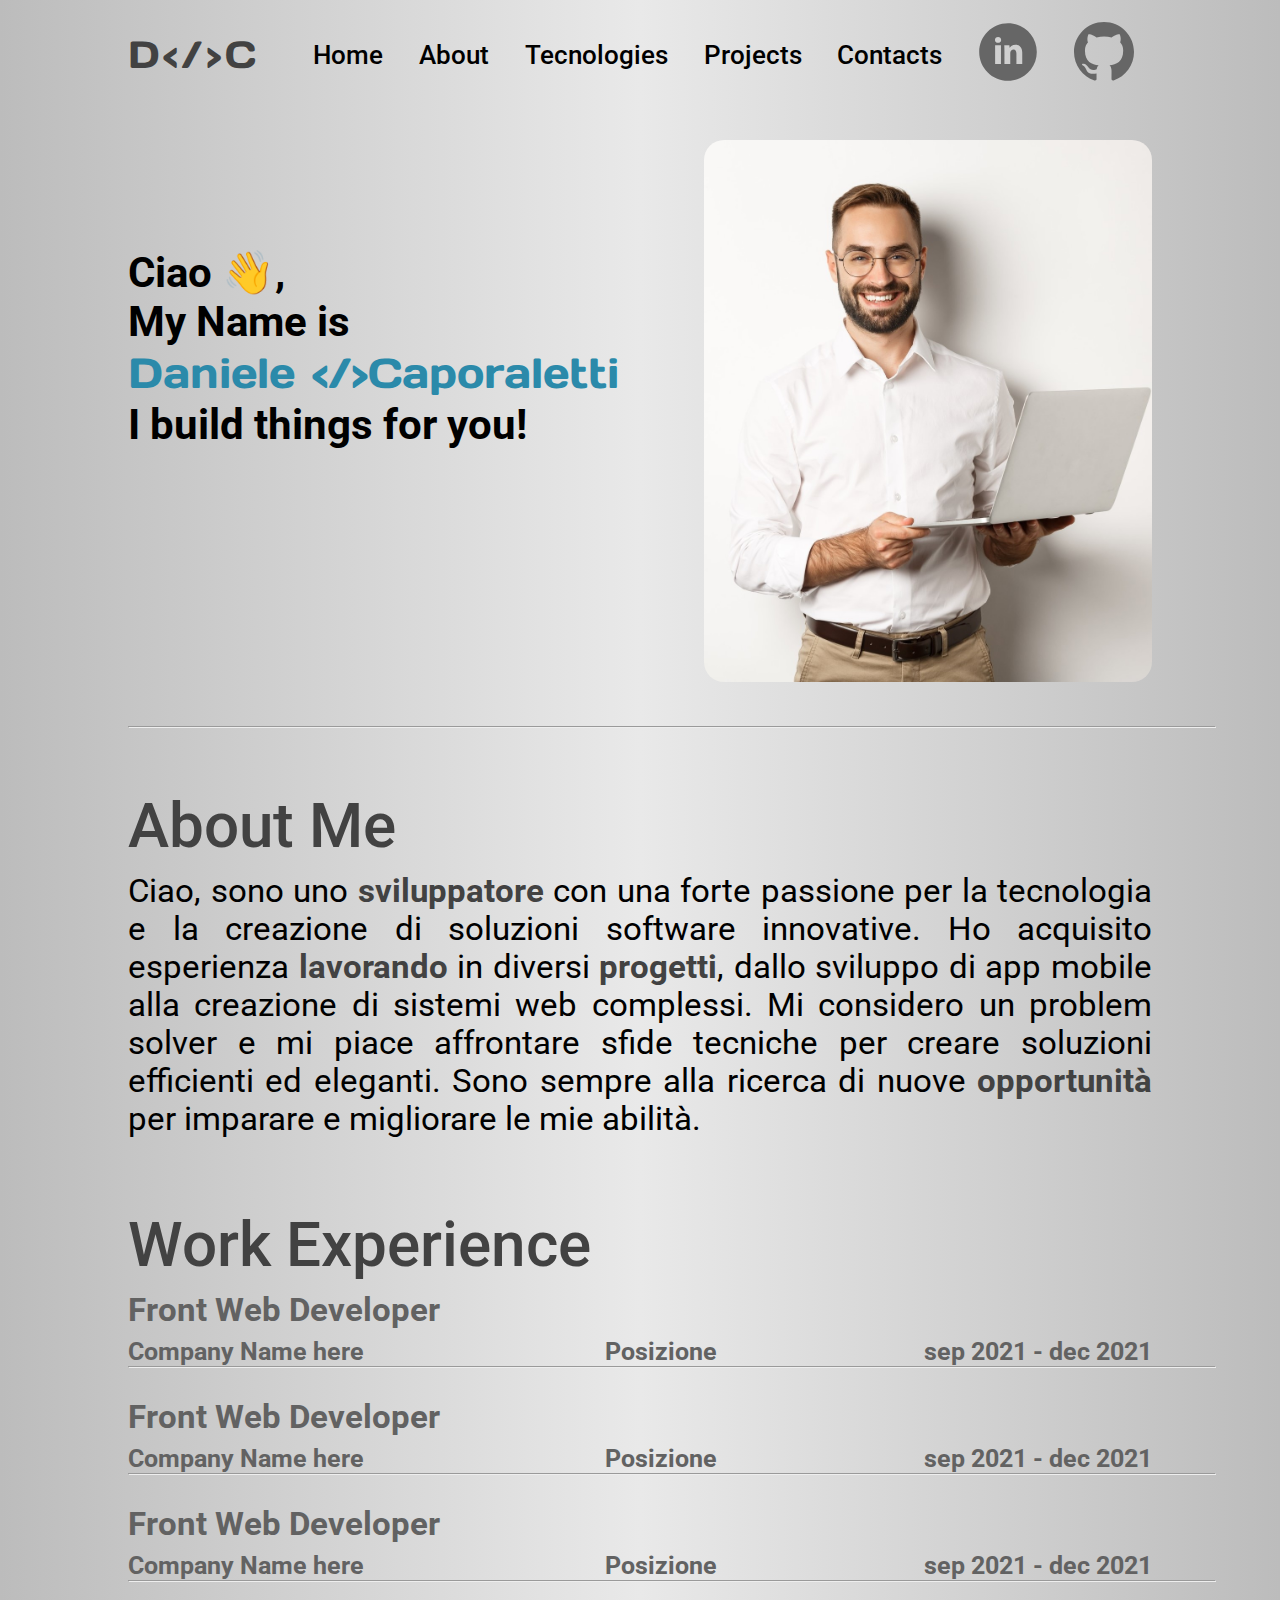
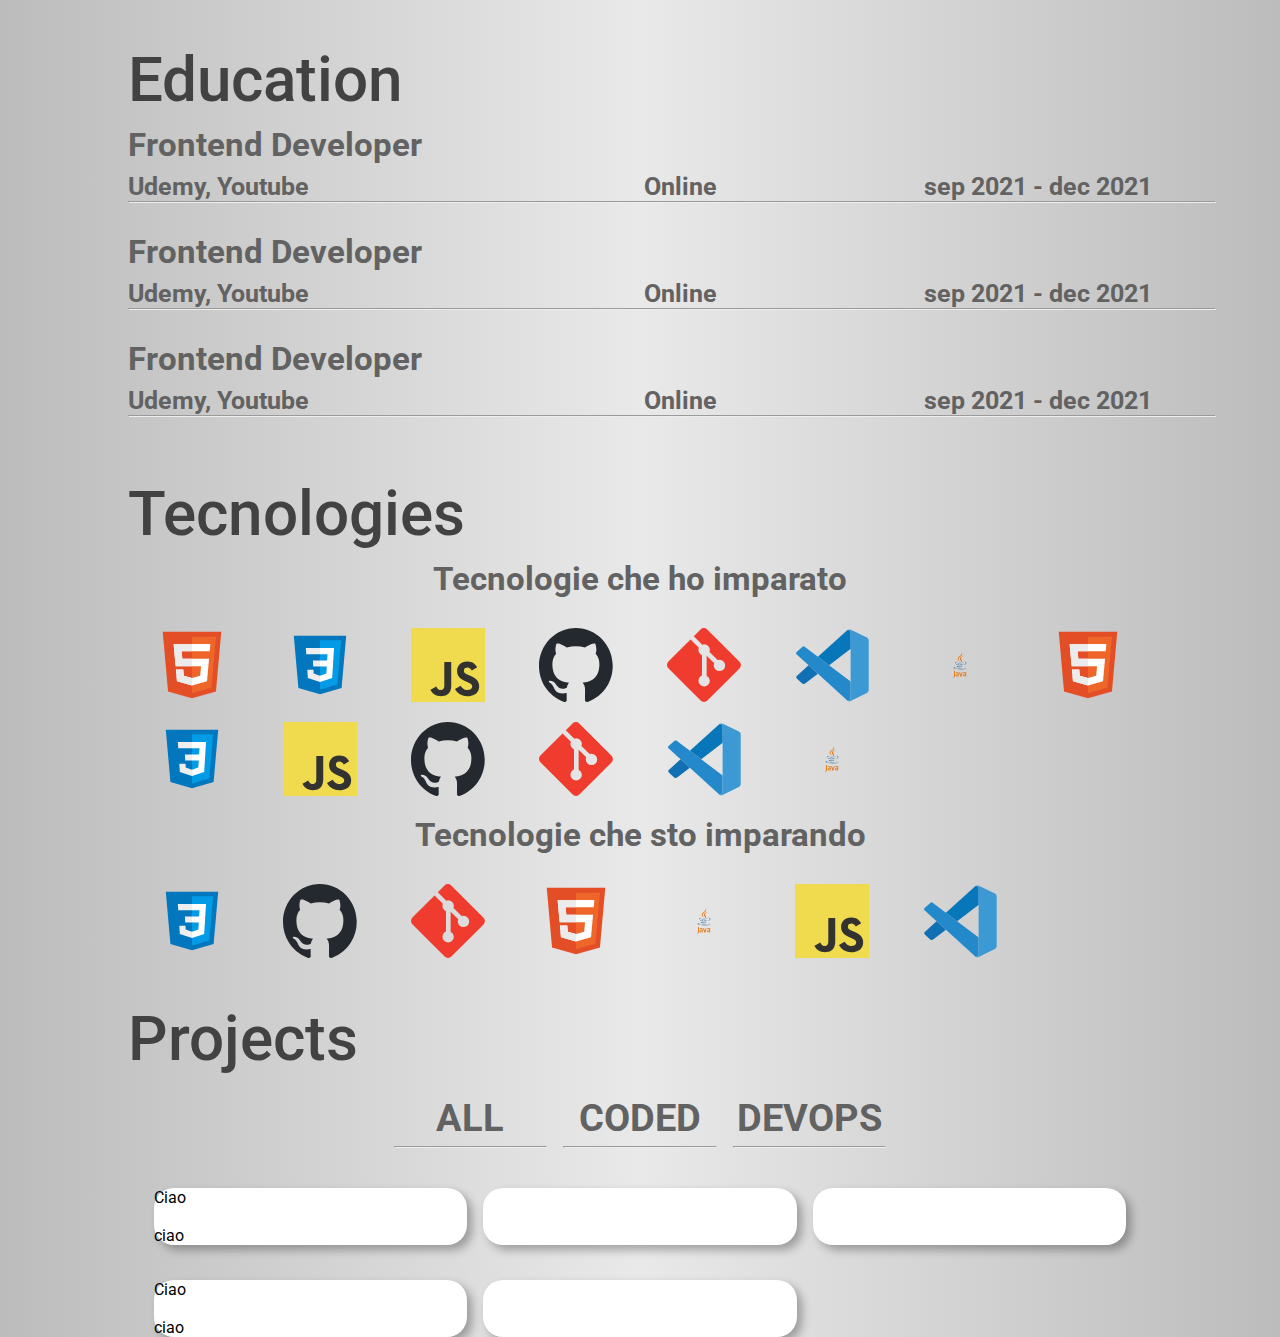
<file: .old/index.html>
<!DOCTYPE html>
<html lang="en">
<head>
    <meta charset="UTF-8">
    <meta http-equiv="X-UA-Compatible" content="IE=edge">
    <meta name="viewport" content="width=device-width, initial-scale=1.0">
    <link rel="icon" type="image/x-icon" href="./images/icona.ico">
    <link rel="stylesheet" href="./styles/general.css">
    <link rel="stylesheet" href="./styles/header.css">
    <link rel="stylesheet" href="./styles/page.css">
    <!--DOWNLOAD GOOGLE FONT ROBOTO & DAYS ONE-->
        <link rel="preconnect" href="https://fonts.googleapis.com">
        <link rel="preconnect" href="https://fonts.gstatic.com" crossorigin>
        <link href="https://fonts.googleapis.com/css2?family=Days+One&family=Roboto:wght@400;500;700&display=swap" rel="stylesheet">
    <title>Daniele Caporaletti</title>
</head>
<body>

    <header>
        <div>
            <p class="DC">
                D &#60; / &#62; C
            </p>
        </div>
        <div class="menu-box">
            <button class="button-mode"></button>
            <img class="menu" src="./images/hamburgherMenuDark.svg" alt="tasto per aprire menù">
        </div>
        <div class="menu-disteso">
            <ul>
                <li>Home</li>
                <li>About</li>
                <li>Tecnologies</li>
                <li>Projects</li>
                <li>Contacts</li>
                <li><img src="./images/social/linkedin.svg" alt=""></li>
                <li><img src="./images/social/github.svg" alt=""></li>
            </ul>
        </div>
    </header>

    <div class="firstPage">
        <h1>
            Ciao 👋,<br>My Name is<br><strong>Daniele &nbsp &nbsp &#60;/&#62;<h6>&nbsp &nbsp</h6>Caporaletti</strong><br>I build things for you!
        </h1>
        <figure>
            <img class="myPhoto" src="./images/my-photo.jpg" alt="La mia foto di presentazione">
        </figure>
    </div>

    <hr>

    <div class="secondPage">
        <h2>About Me</h2>
        <article>Ciao, sono uno <strong>sviluppatore</strong> con una forte passione per la tecnologia e la creazione di soluzioni software innovative. Ho acquisito esperienza <strong>lavorando</strong> in diversi <strong>progetti</strong>, dallo sviluppo di app mobile alla creazione di sistemi web complessi. Mi considero un problem solver e mi piace affrontare sfide tecniche per creare soluzioni efficienti ed eleganti. Sono sempre alla ricerca di nuove <strong>opportunità</strong> per imparare e migliorare le mie abilità.</article>
        <h2>Work Experience</h2>
        <section>
            <h3>Front Web Developer</h3>
            <div class="grid">
                <div class="work-sx">
                    <h4>Company Name here</h4>
                    <h4>Posizione</h4>
                </div>
                <div class="work-dx">
                    <h4>sep 2021 - dec 2021</h4>
                </div>
            </div>
            <hr>
        </section>

        <section>
            <h3>Front Web Developer</h3>
            <div class="grid">
                <div class="work-sx">
                    <h4>Company Name here</h4>
                    <h4>Posizione</h4>
                </div>
                <div class="work-dx">
                    <h4>sep 2021 - dec 2021</h4>
                </div>
            </div>
            <hr>
        </section>

        <section>
            <h3>Front Web Developer</h3>
            <div class="grid">
                <div class="work-sx">
                    <h4>Company Name here</h4>
                    <h4>Posizione</h4>
                </div>
                <div class="work-dx">
                    <h4>sep 2021 - dec 2021</h4>
                </div>
            </div>
            <hr>
        </section>

        <h2>Education</h2>

        <section>
            <h3>Frontend Developer</h3>
            <div class="grid">
                <div class="work-sx">
                    <h4>Udemy, Youtube</h4>
                    <h4>Online</h4>
                </div>
                <div class="work-dx">
                    <h4>sep 2021 - dec 2021</h4>
                </div>
            </div>
            <hr>
        </section>

        <section>
            <h3>Frontend Developer</h3>
            <div class="grid">
                <div class="work-sx">
                    <h4>Udemy, Youtube</h4>
                    <h4>Online</h4>
                </div>
                <div class="work-dx">
                    <h4>sep 2021 - dec 2021</h4>
                </div>
            </div>
            <hr>
        </section>

        <section>
            <h3>Frontend Developer</h3>
            <div class="grid">
                <div class="work-sx">
                    <h4>Udemy, Youtube</h4>
                    <h4>Online</h4>
                </div>
                <div class="work-dx">
                    <h4>sep 2021 - dec 2021</h4>
                </div>
            </div>
            <hr>
        </section>

    </div>

    <div class="ThirdPage">
        <h2>Tecnologies</h2>
        <h3 class="tec">Tecnologie che ho imparato</h3>
        <div class="logos">
            <img class="logo" src="./images/logos/logo-Html5.svg" alt="">
            <img class="logo" src="./images/logos/logo-Css3.svg" alt="">
            <img class="logo" src="./images/logos/logo-Javascript.svg" alt="">
            <img class="logo" src="./images/logos/logo-GhitHub.svg" alt="">
            <img class="logo" src="./images/logos/logo-Git.svg" alt="">
            <img class="logo" src="./images/logos/logo-VisualStudioCode.svg" alt="">
            <img class="logo" src="./images/logos/logo-Java.svg" alt="">
            <img class="logo" src="./images/logos/logo-Html5.svg" alt="">
            <img class="logo" src="./images/logos/logo-Css3.svg" alt="">
            <img class="logo" src="./images/logos/logo-Javascript.svg" alt="">
            <img class="logo" src="./images/logos/logo-GhitHub.svg" alt="">
            <img class="logo" src="./images/logos/logo-Git.svg" alt="">
            <img class="logo" src="./images/logos/logo-VisualStudioCode.svg" alt="">
            <img class="logo" src="./images/logos/logo-Java.svg" alt="">
        </div>
        <h3 class="tec">Tecnologie che sto imparando</h3>
        <div class="logos">
            <img class="logo" src="./images/logos/logo-Css3.svg" alt="">
            <img class="logo" src="./images/logos/logo-GhitHub.svg" alt="">
            <img class="logo" src="./images/logos/logo-Git.svg" alt="">
            <img class="logo" src="./images/logos/logo-Html5.svg" alt="">
            <img class="logo" src="./images/logos/logo-Java.svg" alt="">
            <img class="logo" src="./images/logos/logo-Javascript.svg" alt="">
            <img class="logo" src="./images/logos/logo-VisualStudioCode.svg" alt="">
        </div>

    </div>

    <div class="FourthPage">
        <h2 class="projects">Projects</h2>
        <nav class="nav">
            <h5>ALL<hr class="sott"></h5>
            <h5>CODED<hr class="sott"></h5>
            <h5>DEVOPS<hr class="sott"></h5>
        </nav>

        <div class="griglia">
            <section class="progetto">Ciao <br><br>ciao</section>
            <section class="progetto"></section>
            <section class="progetto"></section>
            <section class="progetto">Ciao <br><br>ciao</section>
            <section class="progetto"></section>
        </div>
    </div>
    
    <div></div>


    
</body>
</html>
</file>
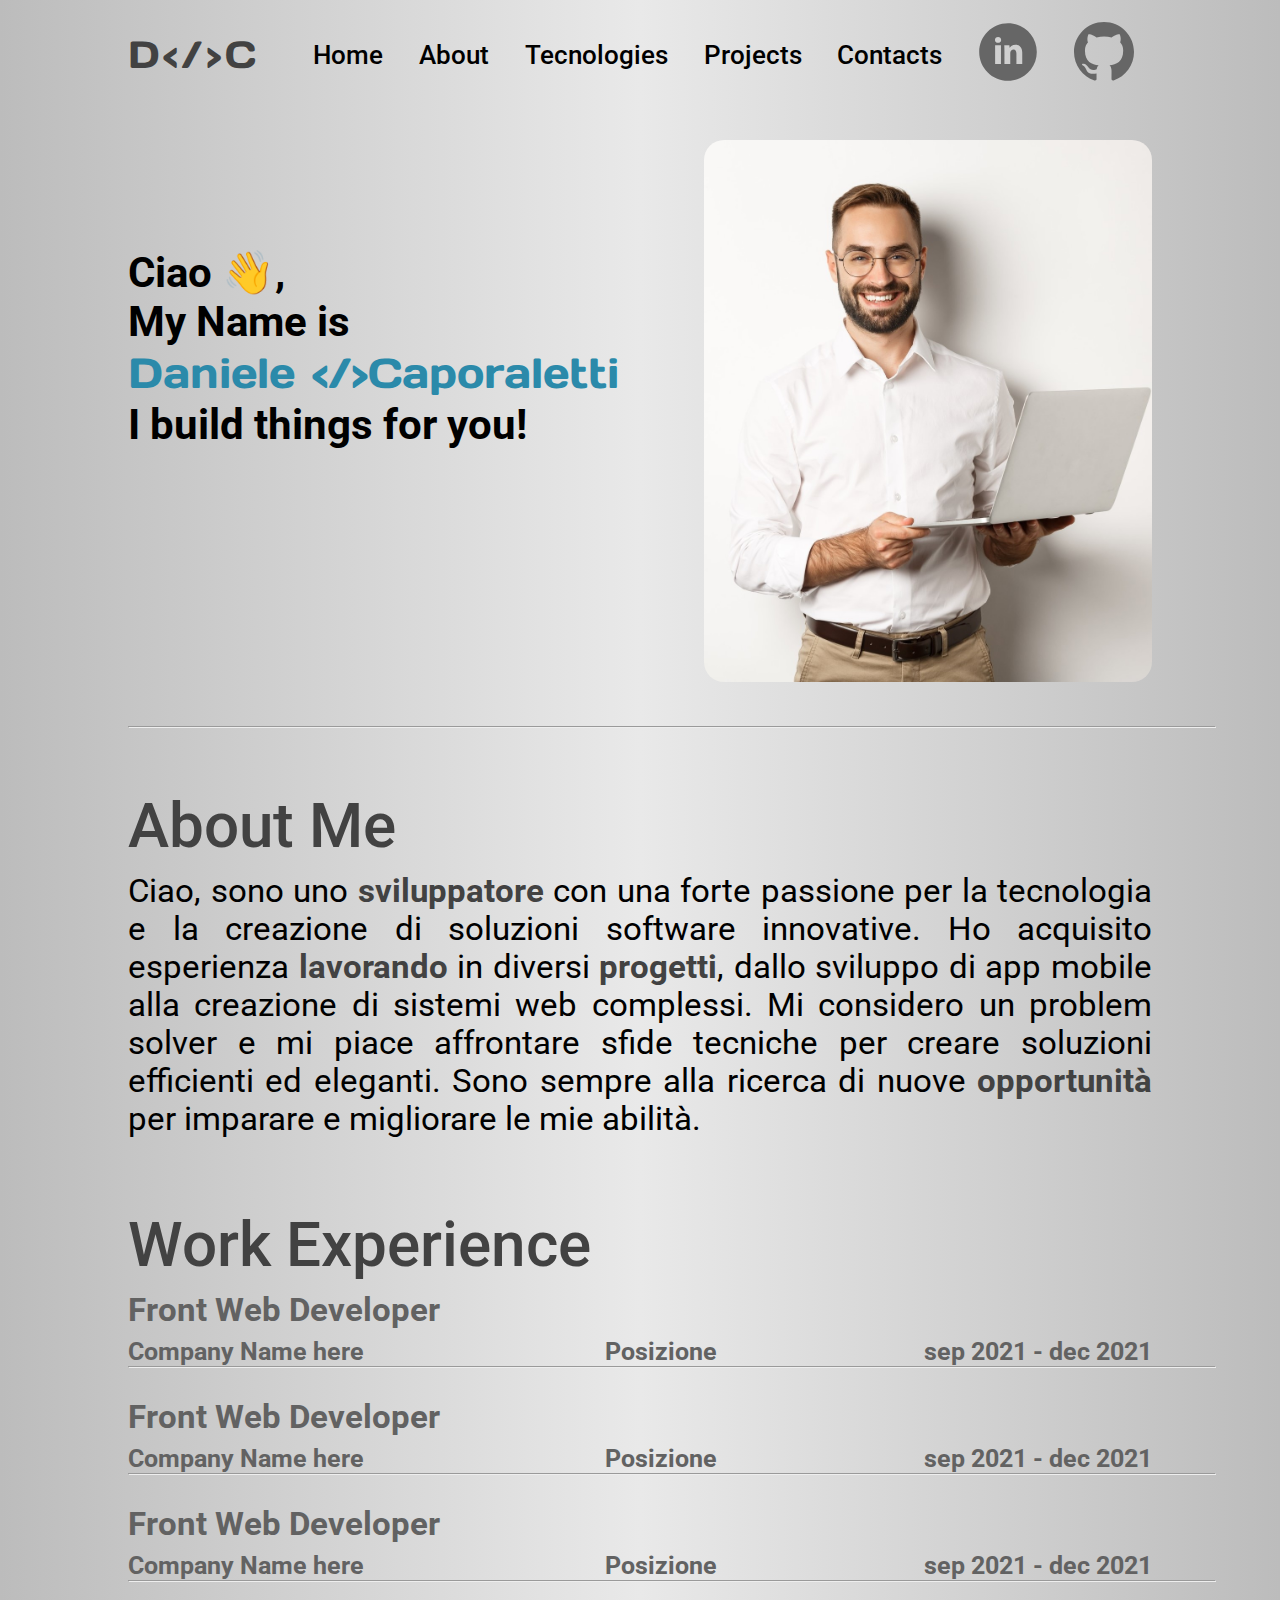
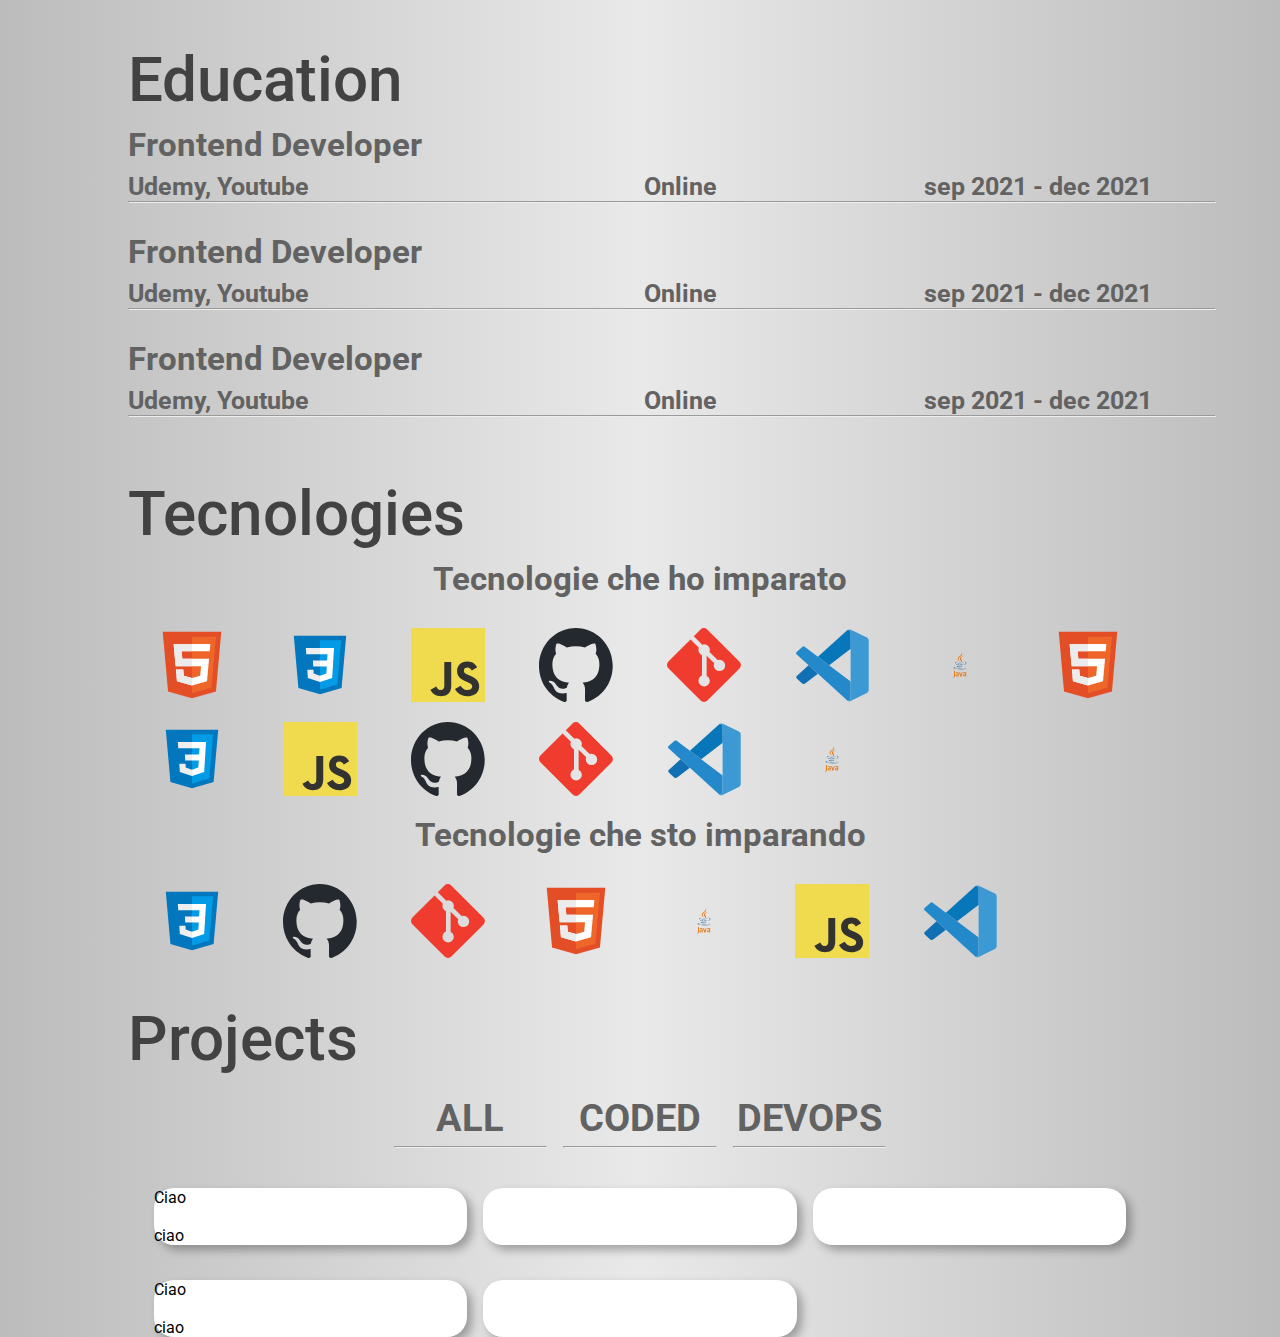
<file: myWebSite.html>
<!DOCTYPE html>
<html lang="en">
<head>
    <meta charset="UTF-8">
    <meta http-equiv="X-UA-Compatible" content="IE=edge">
    <meta name="viewport" content="width=device-width, initial-scale=1.0">
    <link rel="icon" type="image/x-icon" href="./images/icona.ico">
    <link rel="stylesheet" href="./styles/general.css">
    <link rel="stylesheet" href="./styles/header.css">
    <link rel="stylesheet" href="./styles/page.css">
    <!--DOWNLOAD GOOGLE FONT ROBOTO & DAYS ONE-->
        <link rel="preconnect" href="https://fonts.googleapis.com">
        <link rel="preconnect" href="https://fonts.gstatic.com" crossorigin>
        <link href="https://fonts.googleapis.com/css2?family=Days+One&family=Roboto:wght@400;500;700&display=swap" rel="stylesheet">
    <title>Daniele Caporaletti</title>
</head>
<body>

    <header>
        <div>
            <p class="DC">
                D &#60; / &#62; C
            </p>
        </div>
        <div class="menu-box">
            <button class="button-mode"></button>
            <img class="menu" src="./images/hamburgherMenuDark.svg" alt="tasto per aprire menù">
        </div>
        <div class="menu-disteso">
            <ul>
                <li>Home</li>
                <li>About</li>
                <li>Tecnologies</li>
                <li>Projects</li>
                <li>Contacts</li>
                <li><img src="./images/social/linkedin.svg" alt=""></li>
                <li><img src="./images/social/github.svg" alt=""></li>
            </ul>
        </div>
    </header>

    <div class="firstPage">
        <h1>
            Ciao 👋,<br>My Name is<br><strong>Daniele &nbsp &nbsp &#60;/&#62;<h6>&nbsp &nbsp</h6>Caporaletti</strong><br>I build things for you!
        </h1>
        <figure>
            <img class="myPhoto" src="./images/my-photo.jpg" alt="La mia foto di presentazione">
        </figure>
    </div>

    <hr>

    <div class="secondPage">
        <h2>About Me</h2>
        <article>Ciao, sono uno <strong>sviluppatore</strong> con una forte passione per la tecnologia e la creazione di soluzioni software innovative. Ho acquisito esperienza <strong>lavorando</strong> in diversi <strong>progetti</strong>, dallo sviluppo di app mobile alla creazione di sistemi web complessi. Mi considero un problem solver e mi piace affrontare sfide tecniche per creare soluzioni efficienti ed eleganti. Sono sempre alla ricerca di nuove <strong>opportunità</strong> per imparare e migliorare le mie abilità.</article>
        <h2>Work Experience</h2>
        <section>
            <h3>Front Web Developer</h3>
            <div class="grid">
                <div class="work-sx">
                    <h4>Company Name here</h4>
                    <h4>Posizione</h4>
                </div>
                <div class="work-dx">
                    <h4>sep 2021 - dec 2021</h4>
                </div>
            </div>
            <hr>
        </section>

        <section>
            <h3>Front Web Developer</h3>
            <div class="grid">
                <div class="work-sx">
                    <h4>Company Name here</h4>
                    <h4>Posizione</h4>
                </div>
                <div class="work-dx">
                    <h4>sep 2021 - dec 2021</h4>
                </div>
            </div>
            <hr>
        </section>

        <section>
            <h3>Front Web Developer</h3>
            <div class="grid">
                <div class="work-sx">
                    <h4>Company Name here</h4>
                    <h4>Posizione</h4>
                </div>
                <div class="work-dx">
                    <h4>sep 2021 - dec 2021</h4>
                </div>
            </div>
            <hr>
        </section>

        <h2>Education</h2>

        <section>
            <h3>Frontend Developer</h3>
            <div class="grid">
                <div class="work-sx">
                    <h4>Udemy, Youtube</h4>
                    <h4>Online</h4>
                </div>
                <div class="work-dx">
                    <h4>sep 2021 - dec 2021</h4>
                </div>
            </div>
            <hr>
        </section>

        <section>
            <h3>Frontend Developer</h3>
            <div class="grid">
                <div class="work-sx">
                    <h4>Udemy, Youtube</h4>
                    <h4>Online</h4>
                </div>
                <div class="work-dx">
                    <h4>sep 2021 - dec 2021</h4>
                </div>
            </div>
            <hr>
        </section>

        <section>
            <h3>Frontend Developer</h3>
            <div class="grid">
                <div class="work-sx">
                    <h4>Udemy, Youtube</h4>
                    <h4>Online</h4>
                </div>
                <div class="work-dx">
                    <h4>sep 2021 - dec 2021</h4>
                </div>
            </div>
            <hr>
        </section>

    </div>

    <div class="ThirdPage">
        <h2>Tecnologies</h2>
        <h3 class="tec">Tecnologie che ho imparato</h3>
        <div class="logos">
            <img class="logo" src="./images/logos/logo-Html5.svg" alt="">
            <img class="logo" src="./images/logos/logo-Css3.svg" alt="">
            <img class="logo" src="./images/logos/logo-Javascript.svg" alt="">
            <img class="logo" src="./images/logos/logo-GhitHub.svg" alt="">
            <img class="logo" src="./images/logos/logo-Git.svg" alt="">
            <img class="logo" src="./images/logos/logo-VisualStudioCode.svg" alt="">
            <img class="logo" src="./images/logos/logo-Java.svg" alt="">
            <img class="logo" src="./images/logos/logo-Html5.svg" alt="">
            <img class="logo" src="./images/logos/logo-Css3.svg" alt="">
            <img class="logo" src="./images/logos/logo-Javascript.svg" alt="">
            <img class="logo" src="./images/logos/logo-GhitHub.svg" alt="">
            <img class="logo" src="./images/logos/logo-Git.svg" alt="">
            <img class="logo" src="./images/logos/logo-VisualStudioCode.svg" alt="">
            <img class="logo" src="./images/logos/logo-Java.svg" alt="">
        </div>
        <h3 class="tec">Tecnologie che sto imparando</h3>
        <div class="logos">
            <img class="logo" src="./images/logos/logo-Css3.svg" alt="">
            <img class="logo" src="./images/logos/logo-GhitHub.svg" alt="">
            <img class="logo" src="./images/logos/logo-Git.svg" alt="">
            <img class="logo" src="./images/logos/logo-Html5.svg" alt="">
            <img class="logo" src="./images/logos/logo-Java.svg" alt="">
            <img class="logo" src="./images/logos/logo-Javascript.svg" alt="">
            <img class="logo" src="./images/logos/logo-VisualStudioCode.svg" alt="">
        </div>

    </div>

    <div class="FourthPage">
        <h2 class="projects">Projects</h2>
        <nav class="nav">
            <h5>ALL<hr class="sott"></h5>
            <h5>CODED<hr class="sott"></h5>
            <h5>DEVOPS<hr class="sott"></h5>
        </nav>

        <div class="griglia">
            <section class="progetto">Ciao <br><br>ciao</section>
            <section class="progetto"></section>
            <section class="progetto"></section>
            <section class="progetto">Ciao <br><br>ciao</section>
            <section class="progetto"></section>
        </div>
    </div>


    
</body>
</html>
</file>
<file: .old/styles/general.css>
* {
    margin: 0;
    padding: 0;
    box-sizing: border-box;
    font-family: 'Roboto', sans-serif;
    color: rgb(0, 0, 0);
}

body {
    margin-bottom: 1000px;
    
    background: rgb(224,224,224);
    background: linear-gradient(90deg, rgba(224,224,224,1) 0%, rgba(246,246,246,1) 50%, rgba(224,224,224,1) 100%);
}

@media (min-width: 821px) {

    body {
        max-width: 80vw;
        margin: auto;
    }
}

@media (min-width: 1200px) {

    body {
        background: rgb(188,188,188);
        background: linear-gradient(90deg, rgba(188,188,188,1) 0%, rgba(233,233,233,1) 50%, rgba(188,188,188,1) 100%);
    }
    
}
/*  font-family: 'Days One', sans-serif; */

/*
PER LO SCHERMO DEL COMPUTER VA BENE QUESTO:
    background: rgb(188,188,188);
    background: linear-gradient(90deg, rgba(188,188,188,1) 0%, rgba(233,233,233,1) 50%, rgba(188,188,188,1) 100%);
INVECE PER IL TELEFONO LO MODIFICO NELLO STANDARD
*/
</file>
<file: .old/styles/header.css>
header {
    display: flex;
    justify-content: space-between;
    align-items: center;
    margin-top: 10px;
    height: 55px;
}

.DC {
    display: inline-block;
    font-size: 3vw;
    font-family: 'Days One', sans-serif;
    color: #424242;
    letter-spacing: -.15ch;
}

.menu-box {
    display: flex;    
    justify-content: space-around;
    align-items: center;
    margin-right: 30px;
}

.menu {
    width: 32px;
    height: 32px;
    margin-left: 10px;
}

.button-mode {
    width: 25px;
    height: 25px;
    border-radius: 20px;
    margin-right: 10px;
    display: flex;
    justify-content: center;
    align-items: center;
    background-color: white;
    border: 1px;
    border-style: solid;
    transition: 0.2s;
    background-image: url(../images/lightMode.svg);
}

.button-mode:hover {
    background-color: rgb(72, 72, 72);
    background-image: url(../images/darkMode.svg);
}

.button-mode:active {
    background-color: rgb(20, 20, 20);
}

.icon-mode {
    width: 20px;
    height: 20px;
}

ul {
    list-style-type: none;
    display: flex;
    flex-wrap: nowrap;
    justify-content: center;
    align-items: center;
}

li {
    font-size: 2vw;
    margin-left: 18px;
    margin-right: 18px;
    font-weight: 500;

    flex-grow:  1;
    text-align: center;
}

li img {
    width: 2.5em;
    height: 2.5em;
    max-width: 60px;
    max-height: 60px;
}

@media (max-width: 820px) {
    .menu-disteso {
        display: none;
    }

    .DC {
        margin-left: 50px;
    }

    .menu-box {
        margin-right: 80px;
    }
}

@media (min-width: 821px) {

    header {
        height: 7vw;
    }

    .menu-box {
        display: none;
    }

}

@media (max-width: 1290px) {
    li {
        margin-left: 1.4vw;
        margin-right: 1.4vw;
    }
}
</file>
<file: .old/styles/page.css>
.firstPage {
    display: flex;
    flex-direction: column;
    align-items: center;
    font-size: 100%;
}

h1 {
    margin-top: 40px;
    font-weight: 700;
    width: 80vw;
    font-size: 8vw;
}

h6 {
    display: inline;
    letter-spacing: 28vw;
}

h1 strong {
    color: #2b8aaa;
    font-weight: 300;
    font-family: 'Days One', sans-serif;
    word-spacing: -.35ch;
}

.myPhoto {
    margin-top: 40px;
    margin-bottom: 40px;
    width: 75vw;
    border-radius: 20px;
}


@media (max-width: 820px) {

}

@media (min-width: 768px) {
    .firstPage {
        flex-direction: row;
        justify-content: center;
    }

    h1 {
        width: 50vw;
        font-size: 3.3vw;
        padding-bottom: 4em;
    }

    h6 {
        display: none;
    }

    .myPhoto {
        margin-top: 40px;
        margin-bottom: 40px;
        width: 35vw;
        border-radius: 20px;
    }
}

hr {
    margin: auto;
    width: 85vw;
    margin-bottom: 30px;
}

h2 {
    color: #424242;
    margin-left: 8vw;
    font-size: 7.5vw;
    font-weight: 500;
    margin-top: 10px;
    margin-bottom: 10px;
}

article {
    width: 80vw;
    margin: auto;
    font-size: 4vw;
    text-align: justify;
    padding-bottom: 10px;
}

article strong {
    font-weight: 700;
    color: #424242;
}

@media(min-width: 821px) {
    h2 {
        margin-left: 0px;
        font-size: 61.5px;
        margin-top: 1em;
    }

    article {
        font-size: 32.8px;
    }
}

h3 {
    color: #626262;
    font-size: 4vw;
    margin-left: 8vw;
    margin-bottom: 8px;
}

h4 {
    color: #626262;
    font-size: 3vw;
    margin-bottom: 5px;
}

.grid {
    display: flex;
    justify-content: space-between;
}

.work-sx {
    display: flex;
    justify-content: space-between;
    margin-left: 8vw;
    width: 46vw;
}

.work-dx {
    margin-right: 8vw;
}

@media(min-width: 821px) {
    h3 {
        font-size: 32.8px;
        margin-left: 0px;
    }

    h4 {
        font-size: 24.6px;
        margin-bottom: 0px;
    }

    .work-sx {
        margin-left: 0px;
    }

    .work-dx {
        margin-right: 0px;
    }
}

.tec {
    text-align: center;
    margin:0;
    margin-top: 10px;
    margin-bottom: 20px;
}

.logos {
    width: 80vw;
    margin: auto;
    display: grid;
    place-items: center;
    grid-template-columns: 1fr 1fr 1fr 1fr 1fr;
}

.logo {
    margin: 10px 10px 10px 10px;
    width: 9vw;
    height: 9vw;
}

@media(min-width: 821px) {
    .logos {
        grid-template-columns: 1fr 1fr 1fr 1fr 1fr 1fr 1fr;
    }

    .logo {
        margin: 10px 10px 10px 10px;
        width: 73.8px;
        height: 73.8px;
    }
}

@media(min-width: 1200px) {
    .logos {
        grid-template-columns: 1fr 1fr 1fr 1fr 1fr 1fr 1fr 1fr;
    }
}

@media(min-width: 1600px) {
    .logos {
        grid-template-columns: 1fr 1fr 1fr 1fr 1fr 1fr 1fr 1fr 1fr;
    }
}

@media(min-width: 1800px) {
    .logos {
        grid-template-columns: 1fr 1fr 1fr 1fr 1fr 1fr 1fr 1fr 1fr 1fr;
    }
}

.projects {
    margin-top: 35px;
}

.nav {
    display: flex;
    justify-content: center;
    align-items: center;
    margin-top: 20px;
}

h5 {
    display: flex;
    justify-content: center;
    align-items: center;
    flex-direction: column;
    color: #626262;
    font-size: 3vw;
    margin-left: 16px;
}

h5:first-child {
    margin-left: 0px;
}

.sott {
    margin: auto;
    width: 4em;
    margin-top: 6px;
}

.griglia {

    display: grid;
    place-items: center;
    row-gap: 35px;
    column-gap: 16px;
    grid-template-columns: 1fr 1fr 1fr;

    margin: auto;
    width: 95%;
    margin-top: 40px;

}

.progetto {
    background-color: white;
    width: 100%;
    height: 100%;


    border-radius: 20px;
    box-shadow: 5px 5px 10px 0px rgba(0, 0, 0, 0.3);
}
</file>
<file: styles/general.css>
* {
    margin: 0;
    padding: 0;
    box-sizing: border-box;
    font-family: 'Roboto', sans-serif;
    color: rgb(0, 0, 0);
}

body {
    margin-bottom: 1000px;
    
    background: rgb(224,224,224);
    background: linear-gradient(90deg, rgba(224,224,224,1) 0%, rgba(246,246,246,1) 50%, rgba(224,224,224,1) 100%);
}

@media (min-width: 821px) {

    body {
        max-width: 80vw;
        margin: auto;
    }
}

@media (min-width: 1200px) {

    body {
        background: rgb(188,188,188);
        background: linear-gradient(90deg, rgba(188,188,188,1) 0%, rgba(233,233,233,1) 50%, rgba(188,188,188,1) 100%);
    }
    
}
/*  font-family: 'Days One', sans-serif; */

/*
PER LO SCHERMO DEL COMPUTER VA BENE QUESTO:
    background: rgb(188,188,188);
    background: linear-gradient(90deg, rgba(188,188,188,1) 0%, rgba(233,233,233,1) 50%, rgba(188,188,188,1) 100%);
INVECE PER IL TELEFONO LO MODIFICO NELLO STANDARD
*/
</file>
<file: styles/header.css>
header {
    display: flex;
    justify-content: space-between;
    align-items: center;
    margin-top: 10px;
    height: 55px;
}

.DC {
    display: inline-block;
    font-size: 3vw;
    font-family: 'Days One', sans-serif;
    color: #424242;
    letter-spacing: -.15ch;
}

.menu-box {
    display: flex;    
    justify-content: space-around;
    align-items: center;
    margin-right: 30px;
}

.menu {
    width: 32px;
    height: 32px;
    margin-left: 10px;
}

.button-mode {
    width: 25px;
    height: 25px;
    border-radius: 20px;
    margin-right: 10px;
    display: flex;
    justify-content: center;
    align-items: center;
    background-color: white;
    border: 1px;
    border-style: solid;
    transition: 0.2s;
    background-image: url(../images/lightMode.svg);
}

.button-mode:hover {
    background-color: rgb(72, 72, 72);
    background-image: url(../images/darkMode.svg);
}

.button-mode:active {
    background-color: rgb(20, 20, 20);
}

.icon-mode {
    width: 20px;
    height: 20px;
}

ul {
    list-style-type: none;
    display: flex;
    flex-wrap: nowrap;
    justify-content: center;
    align-items: center;
}

li {
    font-size: 2vw;
    margin-left: 18px;
    margin-right: 18px;
    font-weight: 500;

    flex-grow:  1;
    text-align: center;
}

li img {
    width: 2.5em;
    height: 2.5em;
    max-width: 60px;
    max-height: 60px;
}

@media (max-width: 820px) {
    .menu-disteso {
        display: none;
    }

    .DC {
        margin-left: 50px;
    }

    .menu-box {
        margin-right: 80px;
    }
}

@media (min-width: 821px) {

    header {
        height: 7vw;
    }

    .menu-box {
        display: none;
    }

}

@media (max-width: 1290px) {
    li {
        margin-left: 1.4vw;
        margin-right: 1.4vw;
    }
}
</file>
<file: styles/page.css>
.firstPage {
    display: flex;
    flex-direction: column;
    align-items: center;
    font-size: 100%;
}

h1 {
    margin-top: 40px;
    font-weight: 700;
    width: 80vw;
    font-size: 8vw;
}

h6 {
    display: inline;
    letter-spacing: 28vw;
}

h1 strong {
    color: #2b8aaa;
    font-weight: 300;
    font-family: 'Days One', sans-serif;
    word-spacing: -.35ch;
}

.myPhoto {
    margin-top: 40px;
    margin-bottom: 40px;
    width: 75vw;
    border-radius: 20px;
}


@media (max-width: 820px) {

}

@media (min-width: 768px) {
    .firstPage {
        flex-direction: row;
        justify-content: center;
    }

    h1 {
        width: 50vw;
        font-size: 3.3vw;
        padding-bottom: 4em;
    }

    h6 {
        display: none;
    }

    .myPhoto {
        margin-top: 40px;
        margin-bottom: 40px;
        width: 35vw;
        border-radius: 20px;
    }
}

hr {
    margin: auto;
    width: 85vw;
    margin-bottom: 30px;
}

h2 {
    color: #424242;
    margin-left: 8vw;
    font-size: 7.5vw;
    font-weight: 500;
    margin-top: 10px;
    margin-bottom: 10px;
}

article {
    width: 80vw;
    margin: auto;
    font-size: 4vw;
    text-align: justify;
    padding-bottom: 10px;
}

article strong {
    font-weight: 700;
    color: #424242;
}

@media(min-width: 821px) {
    h2 {
        margin-left: 0px;
        font-size: 61.5px;
        margin-top: 1em;
    }

    article {
        font-size: 32.8px;
    }
}

h3 {
    color: #626262;
    font-size: 4vw;
    margin-left: 8vw;
    margin-bottom: 8px;
}

h4 {
    color: #626262;
    font-size: 3vw;
    margin-bottom: 5px;
}

.grid {
    display: flex;
    justify-content: space-between;
}

.work-sx {
    display: flex;
    justify-content: space-between;
    margin-left: 8vw;
    width: 46vw;
}

.work-dx {
    margin-right: 8vw;
}

@media(min-width: 821px) {
    h3 {
        font-size: 32.8px;
        margin-left: 0px;
    }

    h4 {
        font-size: 24.6px;
        margin-bottom: 0px;
    }

    .work-sx {
        margin-left: 0px;
    }

    .work-dx {
        margin-right: 0px;
    }
}

.tec {
    text-align: center;
    margin:0;
    margin-top: 10px;
    margin-bottom: 20px;
}

.logos {
    width: 80vw;
    margin: auto;
    display: grid;
    place-items: center;
    grid-template-columns: 1fr 1fr 1fr 1fr 1fr;
}

.logo {
    margin: 10px 10px 10px 10px;
    width: 9vw;
    height: 9vw;
}

@media(min-width: 821px) {
    .logos {
        grid-template-columns: 1fr 1fr 1fr 1fr 1fr 1fr 1fr;
    }

    .logo {
        margin: 10px 10px 10px 10px;
        width: 73.8px;
        height: 73.8px;
    }
}

@media(min-width: 1200px) {
    .logos {
        grid-template-columns: 1fr 1fr 1fr 1fr 1fr 1fr 1fr 1fr;
    }
}

@media(min-width: 1600px) {
    .logos {
        grid-template-columns: 1fr 1fr 1fr 1fr 1fr 1fr 1fr 1fr 1fr;
    }
}

@media(min-width: 1800px) {
    .logos {
        grid-template-columns: 1fr 1fr 1fr 1fr 1fr 1fr 1fr 1fr 1fr 1fr;
    }
}

.projects {
    margin-top: 35px;
}

.nav {
    display: flex;
    justify-content: center;
    align-items: center;
    margin-top: 20px;
}

h5 {
    display: flex;
    justify-content: center;
    align-items: center;
    flex-direction: column;
    color: #626262;
    font-size: 3vw;
    margin-left: 16px;
}

h5:first-child {
    margin-left: 0px;
}

.sott {
    margin: auto;
    width: 4em;
    margin-top: 6px;
}

.griglia {

    display: grid;
    place-items: center;
    row-gap: 35px;
    column-gap: 16px;
    grid-template-columns: 1fr 1fr 1fr;

    margin: auto;
    width: 95%;
    margin-top: 40px;

}

.progetto {
    background-color: white;
    width: 100%;
    height: 100%;


    border-radius: 20px;
    box-shadow: 5px 5px 10px 0px rgba(0, 0, 0, 0.3);
}
</file>
